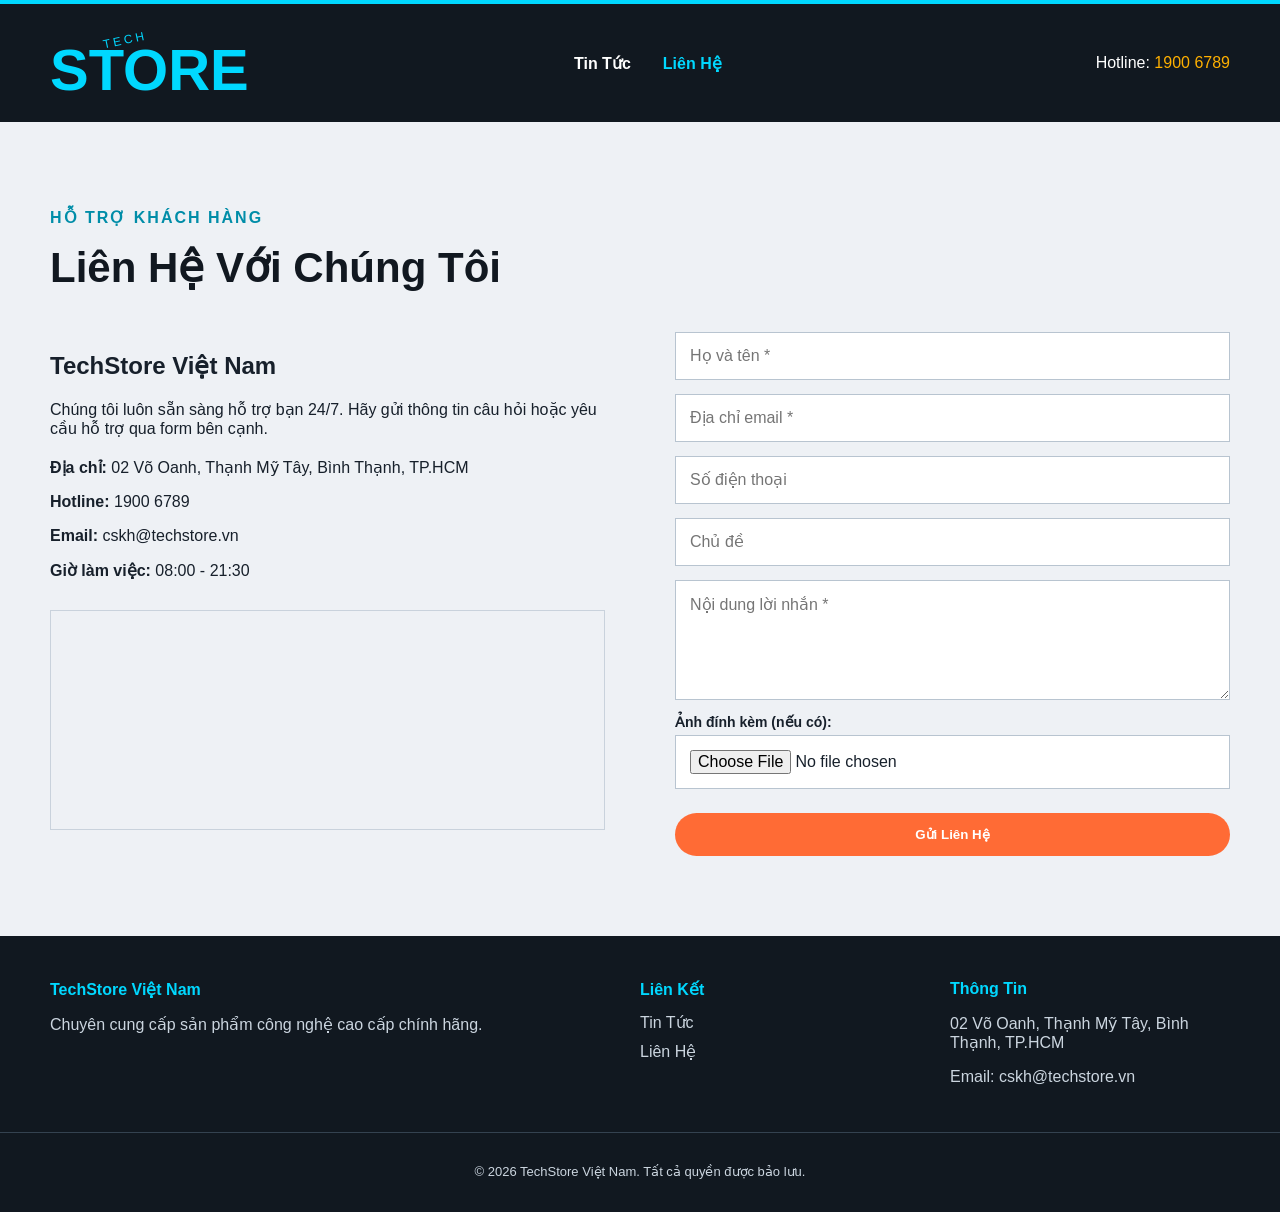
<file: techstore/contact.html>
<!DOCTYPE html>
<html lang="vi">
<head>
    <meta charset="UTF-8">
    <meta name="viewport" content="width=device-width, initial-scale=1.0">
    <title>Liên Hệ - TechStore</title>
    <link rel="stylesheet" href="style.css">
    <link rel="stylesheet" href="https://cdnjs.cloudflare.com/ajax/libs/font-awesome/6.4.0/css/all.min.css">
</head>
<body>

    <header class="site-header">
        <div class="header-inner">
            <a href="index.html" class="logo">
                <span>TECH</span>
                <strong>STORE</strong>
            </a>
            <nav class="main-nav">
                <a href="index.html">Tin Tức</a>
                <a href="contact.html" class="active">Liên Hệ</a>
            </nav>
            <div class="header-actions">
                <span class="hotline">Hotline: <a href="tel:19006789">1900 6789</a></span>
            </div>
        </div>
    </header>

    <main class="page-main container">
        <p class="eyebrow">Hỗ Trợ Khách Hàng</p>
        <h1>Liên Hệ Với Chúng Tôi</h1>

        <div id="alert-box" class="alert-success" style="display: none;"></div>

        <div class="contact-layout">
            <div>
                <h2>TechStore Việt Nam</h2>
                <p style="margin-bottom: 20px;">Chúng tôi luôn sẵn sàng hỗ trợ bạn 24/7. Hãy gửi thông tin câu hỏi hoặc yêu cầu hỗ trợ qua form bên cạnh.</p>
                
                <p><strong>Địa chỉ:</strong> 02 Võ Oanh, Thạnh Mỹ Tây, Bình Thạnh, TP.HCM</p>
                <p><strong>Hotline:</strong> 1900 6789</p>
                <p><strong>Email:</strong> cskh@techstore.vn</p>
                <p><strong>Giờ làm việc:</strong> 08:00 - 21:30</p>

                <div style="margin-top: 30px;">
                    <iframe src="https://www.google.com/maps/embed?pb=!1m18!1m12!1m3!1d3919.062837868032!2d106.7136302!3d10.8064973!2m3!1f0!2f0!3f0!3m2!1i1024!2i768!4f13.1!3m3!1m2!1s0x317528a4be463f23%3A0xe7d39ef45998a4!2zMDIgVsO1IE9hbmgsIFBoxLChu51uZyAyNSwgQsOsbmggVGjhuqFuaCwgVGjDoG5oIHBo4buRIEjhu5MgQ2jDrSBNaW5o!5e0!3m2!1svi!2s!4v1700000000000!5m2!1svi!2s" width="100%" height="220" style="border:1px solid #c9d2dc;" allowfullscreen="" loading="lazy"></iframe>
                </div>
            </div>

            <form class="contact-form" id="contact-form" onsubmit="handleFormSubmit(event)">
                <input type="text" id="fullname" placeholder="Họ và tên *" required>
                <input type="email" id="email" placeholder="Địa chỉ email *" required>
                <input type="tel" id="phone" placeholder="Số điện thoại">
                <input type="text" id="subject" placeholder="Chủ đề">
                <textarea id="message" rows="5" placeholder="Nội dung lời nhắn *" required></textarea>
                
                <div>
                    <label style="font-size: 14px; font-weight: bold; display: block; margin-bottom: 5px;">Ảnh đính kèm (nếu có):</label>
                    <input type="file" id="attachment" accept="image/*" onchange="previewImage(event)">
                    <div id="image-preview" style="margin-top: 10px;"></div>
                </div>

                <button type="submit" class="button">Gửi Liên Hệ</button>
            </form>
        </div>
    </main>

    <footer class="site-footer">
        <div class="container footer-grid">
            <div>
                <strong>TechStore Việt Nam</strong>
                <p>Chuyên cung cấp sản phẩm công nghệ cao cấp chính hãng.</p>
            </div>
            <div>
                <strong>Liên Kết</strong>
                <a href="index.html">Tin Tức</a>
                <a href="contact.html">Liên Hệ</a>
            </div>
            <div>
                <strong>Thông Tin</strong>
                <p>02 Võ Oanh, Thạnh Mỹ Tây, Bình Thạnh, TP.HCM</p>
                <p>Email: cskh@techstore.vn</p>
            </div>
        </div>
        <div class="copyright">
            <p>&copy; 2026 TechStore Việt Nam. Tất cả quyền được bảo lưu.</p>
        </div>
    </footer>

    <script src="script.js"></script>
</body>
</html>
</file>
<file: techstore/style.css>
* {
    box-sizing: border-box;
}

body {
    margin: 0;
    color: #17202b;
    background: #eef1f5;
    font-family: Arial, sans-serif;
}

a {
    color: inherit;
    text-decoration: none;
}

.container,
.header-inner {
    width: min(1180px, calc(100% - 48px));
    margin: auto;
}

.site-header {
    background: #111820;
    color: #fff;
    border-top: 4px solid #00d8ff;
}

.header-inner {
    min-height: 118px;
    display: flex;
    align-items: center;
    justify-content: space-between;
    gap: 24px;
}

.main-nav,
.header-actions {
    display: flex;
    align-items: center;
    gap: 32px;
}

.main-nav a {
    font-weight: 700;
    padding: 12px 0;
}

.main-nav a:hover,
.main-nav .active {
    color: #00d8ff;
}

.logo {
    width: 150px;
    text-align: center;
    color: #00d8ff;
}

.logo span {
    display: block;
    font-size: 12px;
    letter-spacing: 3px;
    transform: rotate(-12deg);
}

.logo strong {
    display: block;
    font-size: 58px;
    line-height: .8;
}

.hotline {
    white-space: nowrap;
}

.hotline a {
    color: #ffb000;
}

.header-actions > a {
    font-size: 21px;
    line-height: 1;
    transition: color .2s ease, transform .2s ease;
}

.header-actions > a:hover {
    color: #00d8ff;
    transform: translateY(-2px);
}

.header-actions .fa-cart-shopping {
    color: #ffb000;
}

.cart-link {
    position: relative;
}

.cart-link span {
    position: absolute;
    top: -8px;
    right: -12px;
    background: #ffb000;
    color: #111820;
    border-radius: 50%;
    font-size: 12px;
    padding: 4px 7px;
}

.hero-banner {
    min-height: 645px;
    padding: 90px max(24px, calc((100% - 1180px) / 2));
    display: flex;
    align-items: center;
    background: #dfe5ec;
    overflow: hidden;
}

.hero-content {
    width: 50%;
    z-index: 1;
}

.hero-content h1 {
    color: #111820;
    font-size: clamp(38px, 4vw, 64px);
    line-height: 1.08;
    margin: 14px 0 20px;
}

.hero-content > p:not(.eyebrow):not(.slider-label) {
    font-size: 20px;
    font-weight: bold;
}

.slider-label {
    display: inline-block;
    background: #00a9c7;
    color: #071018;
    padding: 8px;
}

.eyebrow {
    color: #008da8;
    font-weight: bold;
    letter-spacing: 2px;
    text-transform: uppercase;
}

.button {
    display: inline-block;
    background: #ff6b35;
    border: 0;
    border-radius: 24px;
    color: white;
    padding: 14px 38px;
    font-weight: bold;
    cursor: pointer;
}

.hero-image {
    width: 50%;
    min-height: 500px;
    background: url('https://images.unsplash.com/photo-1587049352846-4a222e784d38?auto=format&fit=crop&w=1100&q=85') center / cover;
}

.intro {
    padding: 70px 0;
}

.intro h2,
.page-main h1 {
    color: #111820;
    font-size: 42px;
    margin: 10px 0 18px;
}

.intro p:not(.eyebrow) {
    max-width: 600px;
    line-height: 1.7;
}

.text-link {
    display: inline-block;
    margin-top: 14px;
    color: #008da8;
    font-weight: bold;
    border-bottom: 1px solid;
    padding-bottom: 5px;
}

.page-main {
    min-height: 520px;
    padding-top: 70px;
    padding-bottom: 80px;
}

.product-list {
    display: grid;
    grid-template-columns: repeat(4, 1fr);
    gap: 24px;
    margin-top: 40px;
}

.product-item,
.content-list article {
    border: 1px solid #c9d2dc;
    background: #f8fafc;
    padding: 20px;
}

.product-placeholder {
    min-height: 170px;
    display: grid;
    place-items: center;
    background: #dce3ea;
    font-size: 60px;
}

.product-item h2,
.content-list h2 {
    color: #111820;
    font-size: 21px;
}

.content-list {
    display: grid;
    grid-template-columns: repeat(2, 1fr);
    gap: 24px;
    margin-top: 35px;
}

.content-list p,
.narrow > p {
    line-height: 1.8;
}

.contact-layout {
    display: grid;
    grid-template-columns: 1fr 1fr;
    gap: 70px;
    margin-top: 40px;
}

.contact-form {
    display: grid;
    gap: 14px;
}

.contact-form input,
.contact-form textarea,
.contact-form select {
    border: 1px solid #b8c4d0;
    padding: 14px;
    font: inherit;
    background: #fff;
    width: 100%;
}

.site-footer {
    background: #111820;
    color: #cbd5df;
    padding: 44px 0 20px;
}

.footer-grid {
    display: grid;
    grid-template-columns: 2fr 1fr 1fr;
    gap: 30px;
}

.footer-grid strong {
    color: #00d8ff;
    display: block;
    margin-bottom: 14px;
}

.footer-grid a {
    display: block;
    margin: 10px 0;
}

.copyright {
    text-align: center;
    border-top: 1px solid #344250;
    margin: 30px 0 0;
    padding-top: 18px;
    font-size: 13px;
}

.filter-bar {
    display: flex;
    gap: 15px;
    margin-top: 25px;
    flex-wrap: wrap;
}

.filter-bar input,
.filter-bar select {
    border: 1px solid #b8c4d0;
    padding: 12px;
    font: inherit;
    background: #fff;
}

.filter-bar input {
    flex: 2;
    min-width: 250px;
}

.filter-bar select {
    flex: 1;
    min-width: 180px;
}

.pagination {
    display: flex;
    gap: 10px;
    margin-top: 35px;
    justify-content: center;
}

.pagination button {
    border: 1px solid #c9d2dc;
    background: #fff;
    padding: 8px 16px;
    cursor: pointer;
    font-weight: bold;
}

.pagination button.active {
    background: #ff6b35;
    color: #fff;
    border-color: #ff6b35;
}

.alert-success {
    background: #d1fae5;
    color: #065f46;
    padding: 15px;
    border: 1px solid #a7f3d0;
    margin-bottom: 25px;
}

@media (max-width: 900px) {
    .header-inner {
        flex-wrap: wrap;
        padding: 18px 0;
    }

    .logo {
        order: -1;
    }

    .main-nav,
    .header-actions {
        gap: 15px;
        font-size: 14px;
    }

    .hotline {
        display: none;
    }

    .hero-banner {
        padding: 55px 24px;
    }

    .hero-content,
    .hero-image {
        width: 50%;
    }

    .product-list {
        grid-template-columns: repeat(2, 1fr);
    }
}

@media (max-width: 620px) {
    .container,
    .header-inner {
        width: min(100% - 32px, 560px);
    }

    .main-nav {
        width: 100%;
        justify-content: space-between;
        gap: 8px;
        order: 2;
    }

    .main-nav a {
        font-size: 12px;
    }

    .about-link {
        display: none;
    }

    .header-actions {
        margin-left: auto;
    }

    .hero-banner {
        display: block;
    }

    .hero-content,
    .hero-image {
        width: 100%;
    }

    .hero-image {
        min-height: 310px;
        margin-top: 30px;
    }

    .product-list,
    .content-list,
    .contact-layout,
    .footer-grid {
        grid-template-columns: 1fr;
    }

    .intro h2,
    .page-main h1 {
        font-size: 34px;
    }
}
</file>
